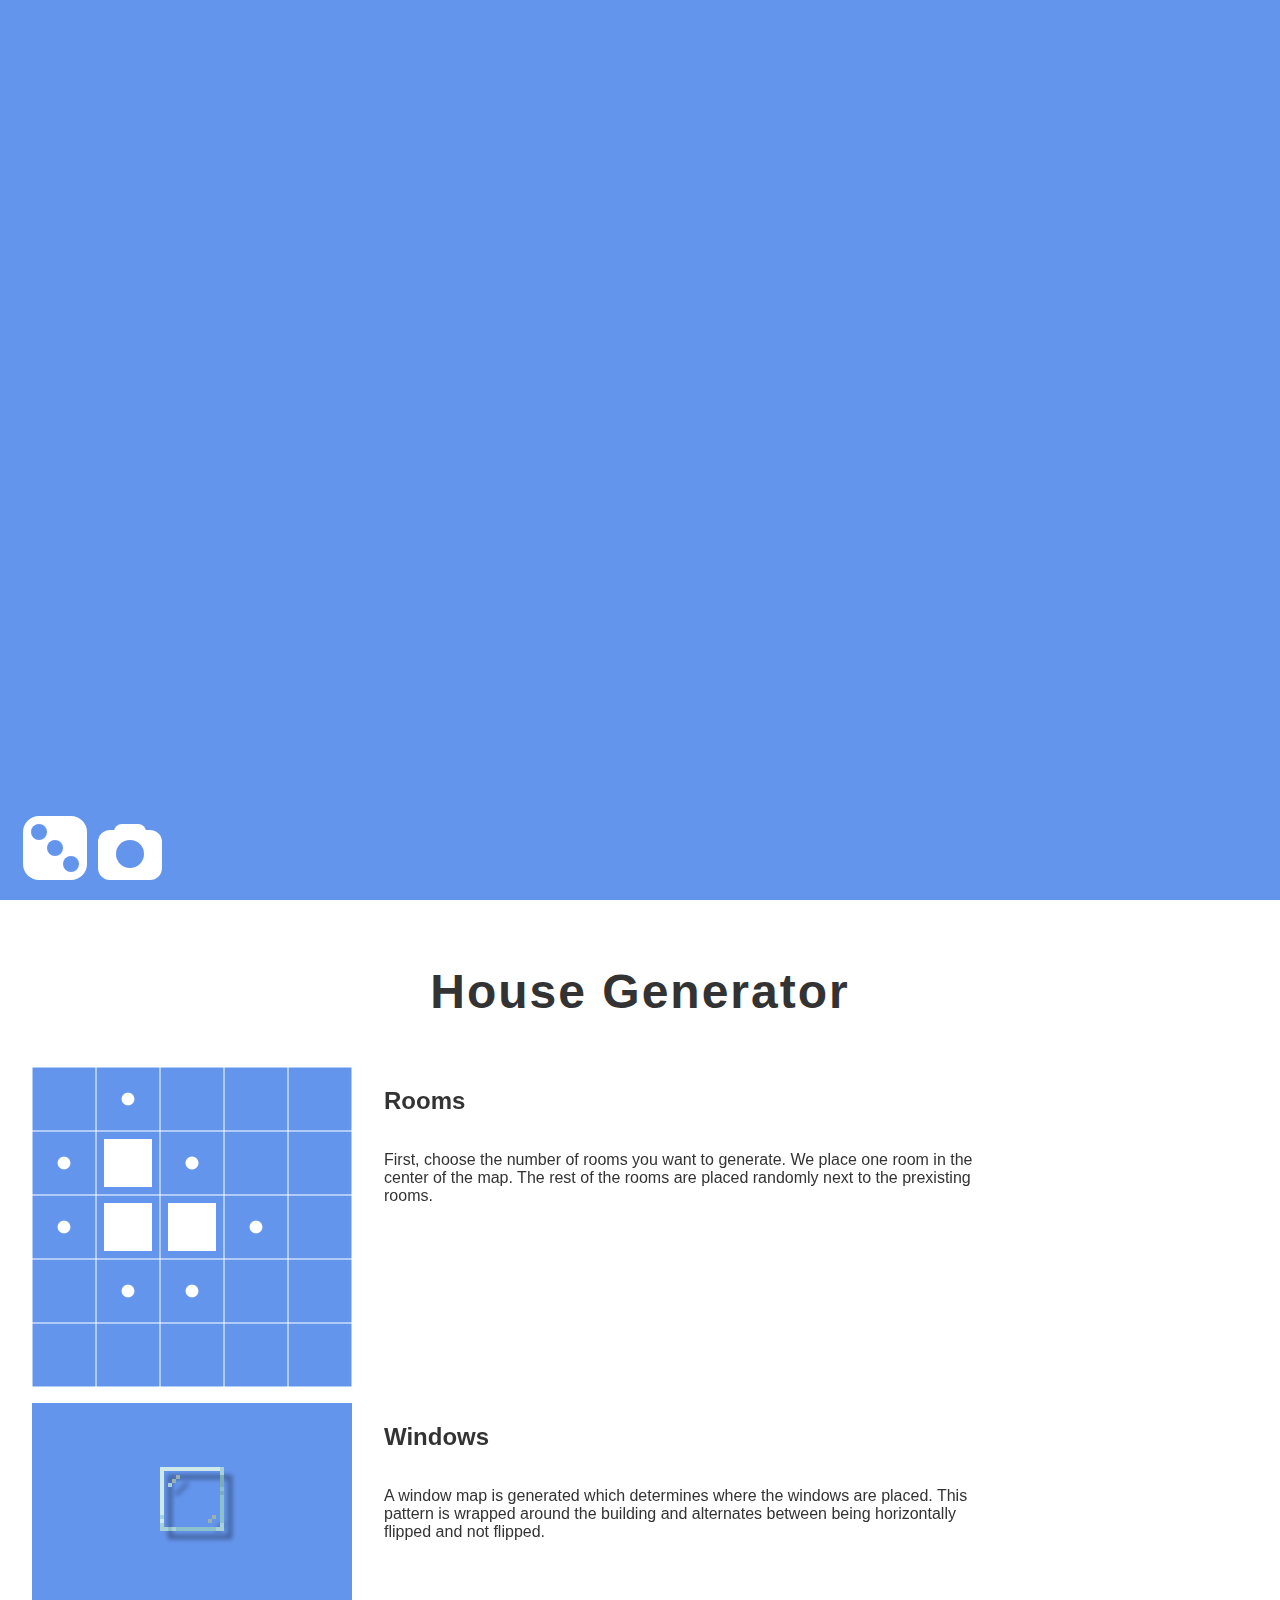
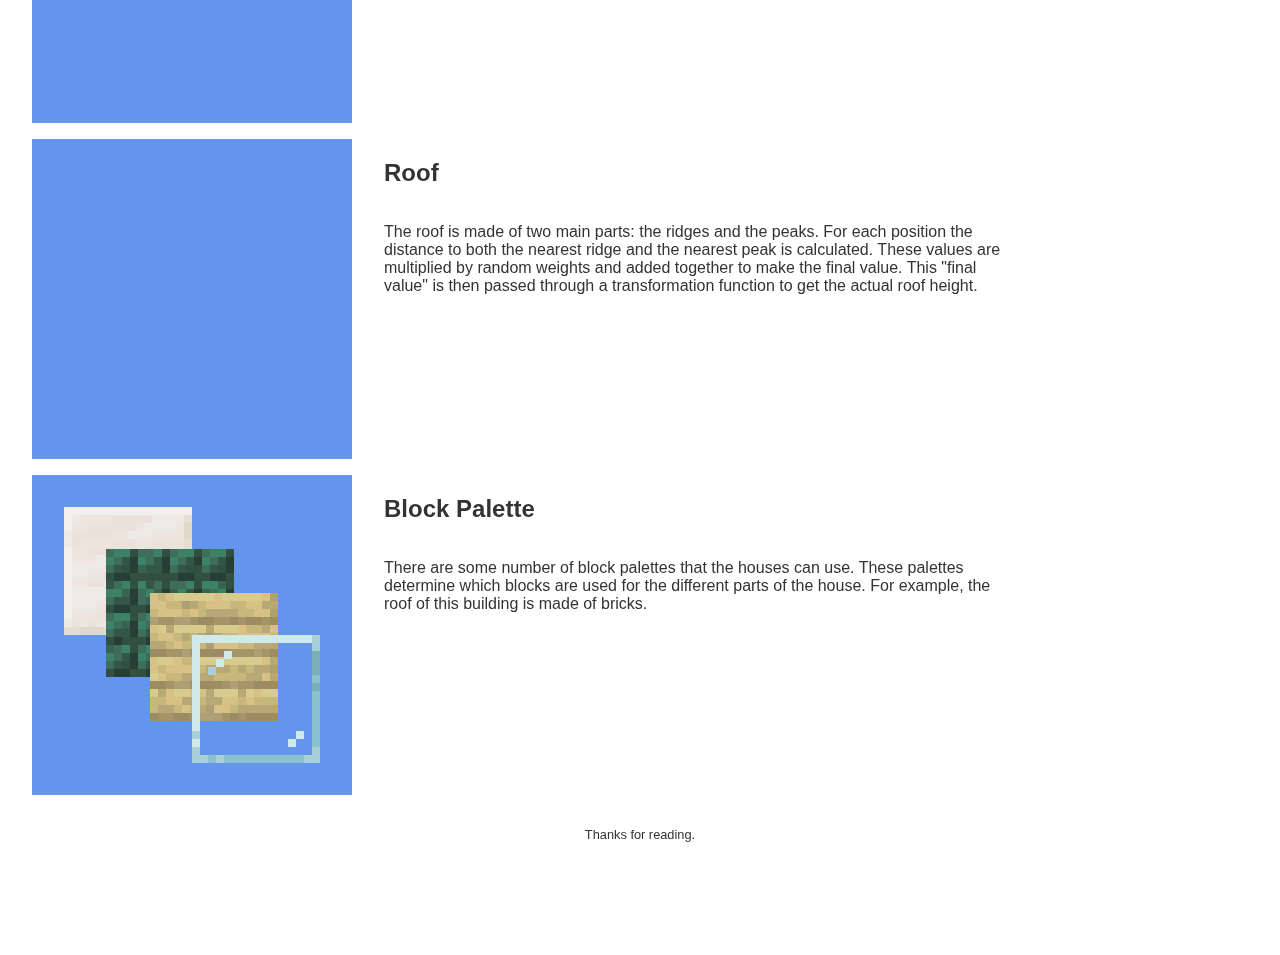
<file: docs/index.html>
<!DOCTYPE html>
<html>
    <head>
        <meta charset='utf-8'>
        <meta http-equiv='X-UA-Compatible' content='IE=edge'>
        <meta name='viewport' content='width=device-width, initial-scale=1'>
        <meta name='description' content='A procedural house generator for Minecraft.'>
        <meta name='author' content='Makkusu Otaku'>
        <link rel="icon" href="icon.png">
        <title>mc-house</title>
        <link rel='stylesheet' type='text/css' media='screen' href='style.css'>
    </head>
    <body>
        <div id="header">
            <canvas id="header-canvas"></canvas>
            <ul id="resolution">
                <svg width="64" height="48">
                    <!--rect width="64" height="48" fill="lightgreen" /-->
                    <text x="32" y="32" font-size="52" fill="#333" text-anchor="middle" alignment-baseline="central" font-family="Arial">
                        <tspan>&ctdot;</tspan>
                    </text>
                </svg>
            </ul>
            <div id="buttons">
                <button id="generate-button">
                    <svg width="64" height="64">
                        <rect x="0" y="0" width="64" height="64" rx="16" ry="16" fill="#fff" />
                        <circle cx="32" cy="32" r="8" fill="cornflowerblue" />
                        <circle cx="16" cy="16" r="8" fill="cornflowerblue" />
                        <circle cx="48" cy="48" r="8" fill="cornflowerblue" />
                    </svg>
                </button>
                <!--button id="save-button" onclick="save()">Save</button-->
                <!--button id="load-button" onclick="load()">Load</button-->
                <button id="screenshot-button">
                    <svg width="64" height="64">
                        <rect x="0" y="14" width="64" height="50" rx="12" ry="12" fill="#fff" />
                        <rect x="16" y="8" width="32" height="16" rx="8" ry="8" fill="#fff" />
                        <circle cx="32" cy="38" r="14" fill="cornflowerblue" />
                    </svg>
                </button>
            </div>
        </div> 
        <main>
            <h1>House Generator</h1>
            <div class="gen-step">
                <canvas id="room-map"></canvas>
                <div>
                    <h2>Rooms</h2>
                    First, choose the number of rooms you want to generate.
                    We place one room in the center of the map.
                    The rest of the rooms are placed randomly next to the prexisting rooms.
                </div>
            </div>
            <div class="gen-step">
                <canvas id="window-map"></canvas>
                <div>
                    <h2>Windows</h2>
                    A window map is generated which determines where the windows are placed.
                    This pattern is wrapped around the building and alternates between being horizontally flipped and not flipped.
                </div>
            </div>
            <div class="gen-step">
                <canvas id="roof-map"></canvas>
                <div>
                    <h2>Roof</h2>
                    The roof is made of two main parts: the ridges and the peaks.
                    For each position the distance to both the nearest ridge and the nearest peak is calculated.
                    These values are multiplied by random weights and added together to make the final value.
                    This "final value" is then passed through a transformation function to get the actual roof height.
                </div>
            </div>
            <div class="gen-step">
                <canvas id="palette-map"></canvas>
                <div>
                    <h2>Block Palette</h2>
                    There are some number of block palettes that the houses can use.
                    These palettes determine which blocks are used for the different parts of the house.
                    For example, the roof of this building is made of bricks.
                </div>
            </div>
        </main>
        <div id="footer">
            Thanks for reading.
        </div>
        <script src="house.js"></script>
        <script type="module" src="script.js"></script>
        <script type="module" src="display-3d.js"></script>
    </body>
</html>
</file>
<file: docs/style.css>
body {
    background: #fff;
    color: #333;
    margin: 0;
    padding: 0;
    font-family: 'Roboto', sans-serif;
}

#header {
    width: 100%;
    height: 100vh;
    background-color:indigo;
}

#header-canvas {
    width: 100%;
    height: 100vh;

    background: cornflowerblue;/*linear-gradient(cornflowerblue 80%, #6495ed00);*/
}

#buttons {
    user-select: none;
    position: absolute;
    bottom: 0;
    left: 0;

    margin: 1em;
}

#buttons button {
    padding: 0;
    margin: 0;
    background: none;
    border: none;
    outline: none;
    cursor: pointer;
    
    margin-left: 0.5em;
}

#buttons button:hover {
    animation: jump 1s;
}

#resolution {
    display: none;
    flex-direction: column;
    gap: 0.5em;


    position: absolute;
    bottom: 6em;
    left: 5.25em;

    background: white;
    color: #fff0;
    padding: 0.5em;
    padding-bottom: 1em;
    border-radius: 10px;
    height: 32px;
    list-style-type: none;

    text-align: center;

    transition: height 500ms, color 500ms;
}

#resolution:hover {
    height: 200px;
    color: cornflowerblue;
}

#resolution::after {
    content: '';
	position: absolute;
	bottom: 0;
	left: 50%;
	width: 0;
	height: 0;
	border: 20px solid transparent;
	border-top-color: white;
	border-bottom: 0;
	margin-left: -20px;
	margin-bottom: -20px;
}

.res {
    background: none;
    border: none;

    font-family:'Lucida Sans', 'Lucida Sans Regular', 'Lucida Grande', 'Lucida Sans Unicode', Geneva, Verdana, sans-serif;
    font-size: x-large;
    text-align: center;
}

.res:hover {
    color: #333;
}

main {
    display: flex;
    flex-direction: column;
    gap: 1em;
    margin: 2em;
}

h1 {
    text-align: center;
    font-size: 3em;
    font-weight: bold;
    letter-spacing: 2px;
}

.gen-step {
    display: flex;
    flex-direction: row;
    align-items: left;
    justify-content: flex-start;
    gap: 2em;
}

.gen-step div {
    display: flex;
    flex-direction: column;
    align-items: left;
    justify-content: flex-start;
    gap: 1em;
    padding-right: 20%;
}

.gen-step canvas {
    background: cornflowerblue;
    width: 20em;
    height: 20em;
    /*float: left;*/
}

#footer {
    width: 100%;
    height: 10em;

    background: #fff;
    text-align: center;
    font-size: 0.8em;
}

@keyframes jump {
    0% {
        transform: scale(1.2, 0.8) translateY(20%);
    }
    50% {
        transform: scale(0.8, 1.2) translateY(-20%);
    }
    90% {
        transform: scale(1.2, 0.8) translateY(20%);
    }
    100% {
        transform: scale(1, 1) translateY(0);
    }
}

@keyframes inflate {
    0% {
        transform: scale(0.5, 0.5) translateY(100%);
        opacity: 0;

    }
    75% {
        transform: scale(1.2, 1.2) translateY(-20%);
        opacity: 1;
    }
    100% {
        transform: scale(1, 1) translateY(0);
        opacity: 1;
    }
}

@keyframes deflate {
    0% {
        transform: scale(1, 1) translateY(0);
        opacity: 1;
    }
    100% {
        transform: scale(0.5, 0.5) translateY(100%);
        opacity: 0;
    }
}

@keyframes shake {
    0% {
        transform: rotate(0deg);
        transform-origin: 50% 200%;
    }
    25% {
        transform: rotate(5deg);
    }
    50% {
        transform: rotate(-5deg);
    }
    75% {
        transform: rotate(5deg);
    }
    100% {
        transform: rotate(0deg);
    }
}
</file>
